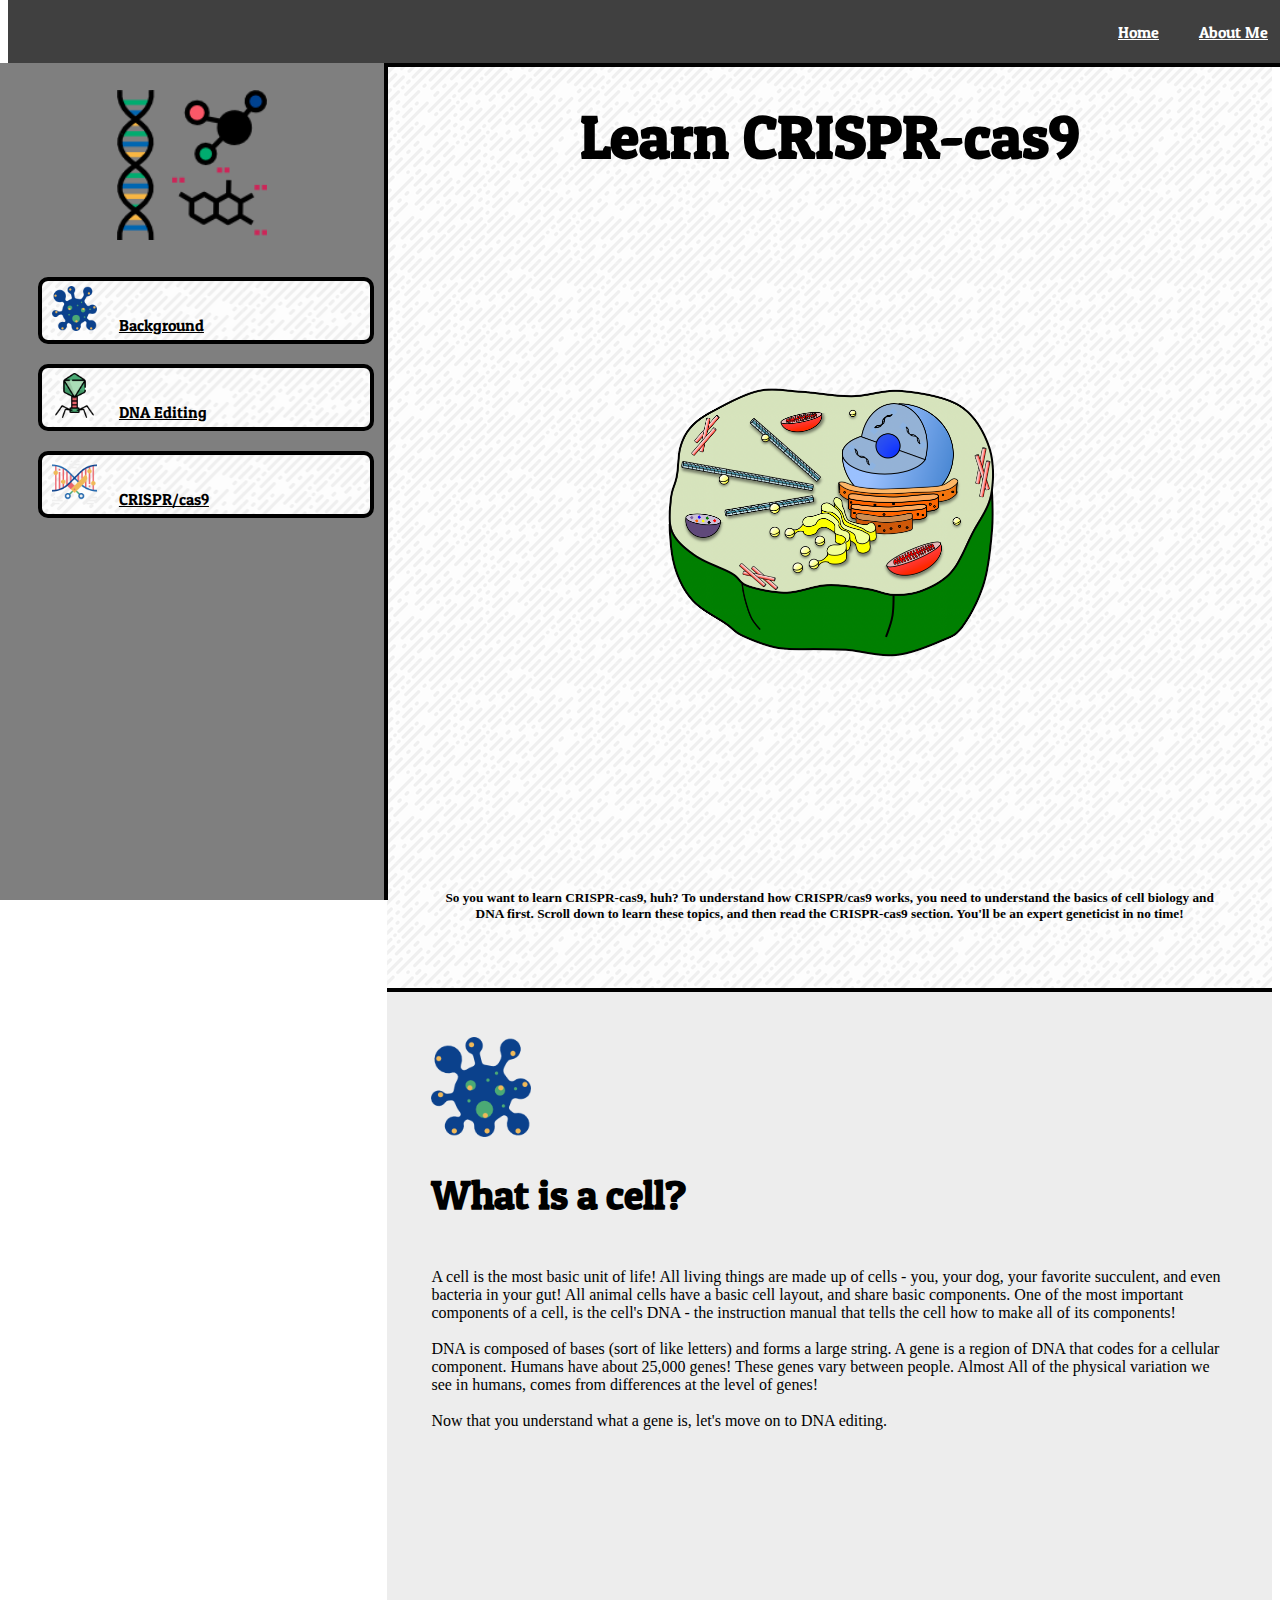
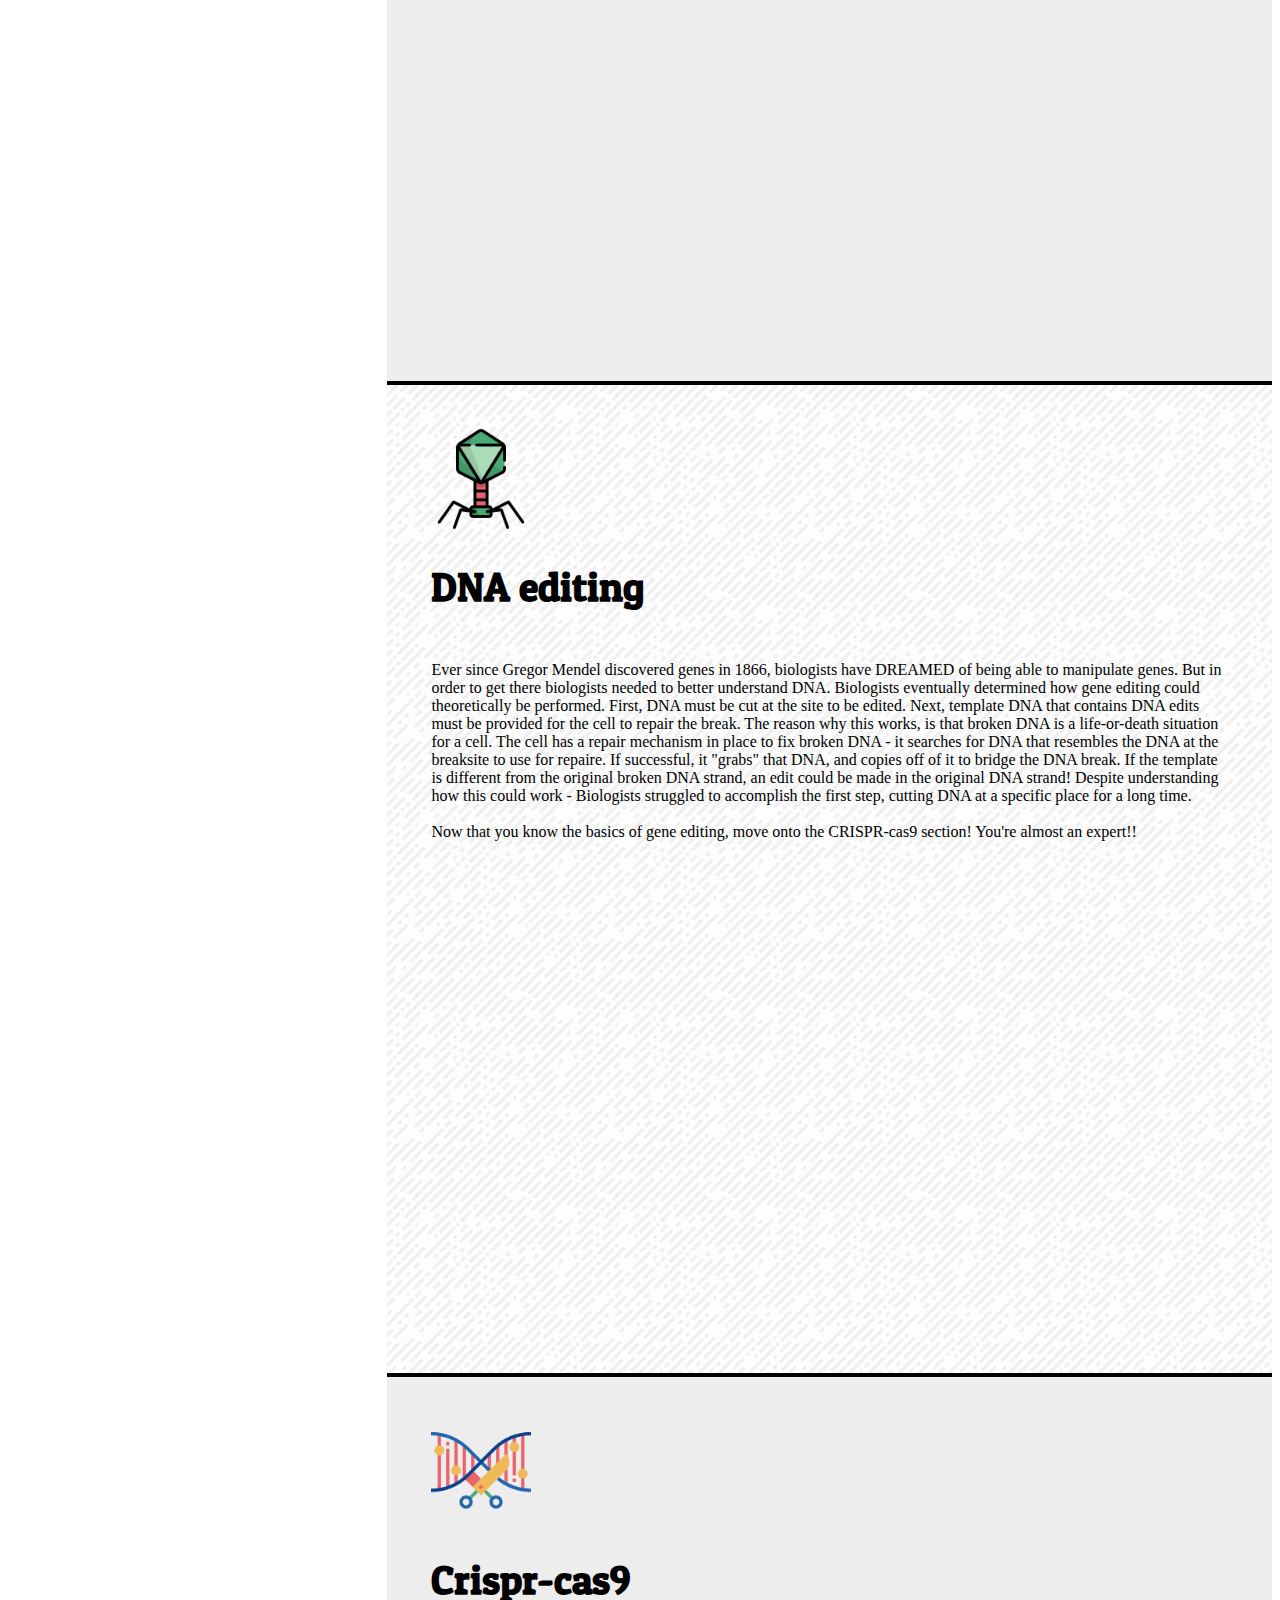
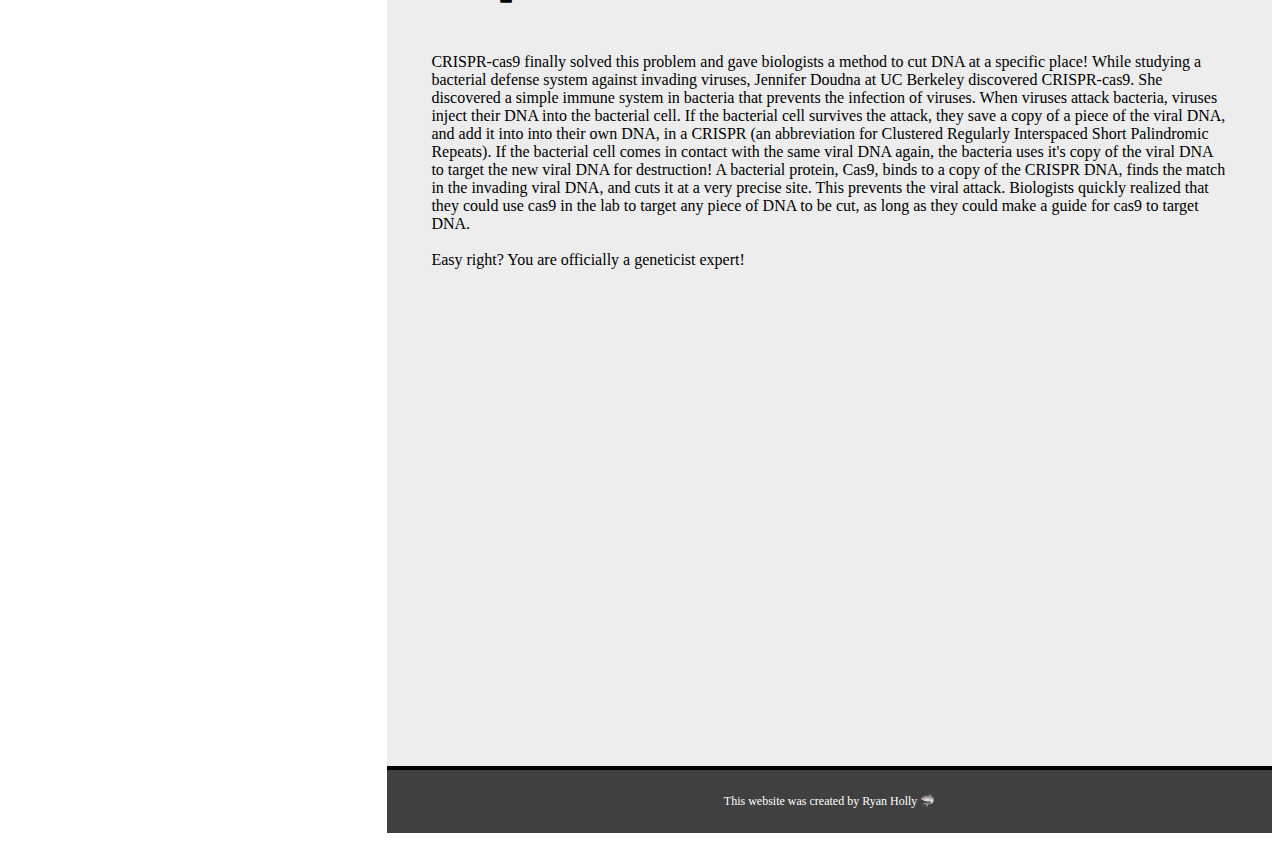
<file: index.html>
<!DOCTYPE html>
<html lang="en" dir="ltr">
  <head>
    <meta charset="utf-8">
    <!-- Link bootstrap -->
    <link rel="stylesheet" href="https://stackpath.bootstrapcdn.com/bootstrap/4.1.3/css/bootstrap.min.css" integrity="sha384-MCw98/SFnGE8fJT3GXwEOngsV7Zt27NXFoaoApmYm81iuXoPkFOJwJ8ERdknLPMO" crossorigin="anonymous">
    <!--link to style sheet -->
    <link rel="shortcut icon" href="images/cellblack.png">
    <link rel="stylesheet" href="styles.css">
    <link href="https://fonts.googleapis.com/css?family=Patua+One" rel="stylesheet">
    <title>Crispr/cas9</title>
  </head>
  <body>
    <main>
      <nav class="top-nav">
        <div class="links1">
          <a href="#top">Home</a>
          <a href="index2.html">About Me</a>
        </div>
      </nav>
      <nav class="left-nav">
        <img src="./images/dnaIcon.png" alt="" class="main-left-icon">
        <div class="links2">
          <a href="#target2" class="anchor1"><img src="./images/cellblue.png" alt="" class="nav-icon"><span>Background</span></a>
          <a href="#target3"><img src="./images/virusgreen.png" alt="" class="nav-icon"><span>DNA Editing</span></a>
          <a href="#target4"><img src="./images/cutDNAicon.png" alt="" class="nav-icon"><span>CRISPR/cas9</span></a>
        </div>
      </nav>
      <div class="main-content">
        <section class="home">
          <h1>Learn CRISPR-cas9</h1>
          <img src="./images/bigcell.jpg" alt="">
          <h5>
            So you want to learn CRISPR-cas9, huh? To understand how CRISPR/cas9
            works, you need to understand the basics of cell biology and DNA first.
            Scroll down to learn these topics, and then read the CRISPR-cas9
            section. You'll be an expert geneticist in no time!
          </h5>
        </section>
        <section class="background" id="target2">
          <img src="./images/cellblue.png" alt="" class="maincontent-icon">
          <h2>What is a cell?</h2>
          <p>
            A cell is the most basic unit of life! All living things are made up
            of cells - you, your dog, your favorite succulent, and even bacteria
            in your gut! All animal cells have a basic cell layout, and share
            basic components. One of the most important components of a cell,
            is the cell's DNA - the instruction manual that tells the cell how
            to make all of its components!<br><br>
            DNA is composed of bases (sort of like letters) and forms a large string.
            A gene is a region of DNA that codes for a cellular component. Humans have
            about 25,000 genes! These genes vary between people. Almost All of
            the physical variation we see in humans, comes from differences at
            the level of genes!<br><br> Now that you understand what a gene is,
            let's move on to DNA editing.
          </p>
        </section>
        <section class="dna-editing" id="target3">
          <img src="./images/virusgreen.png" alt="" class="maincontent-icon">
          <h2>DNA editing</h2>
          <p>
            Ever since Gregor Mendel discovered genes in 1866, biologists have
            DREAMED of being able to manipulate genes. But in order to get there
            biologists needed to better understand DNA. Biologists eventually
            determined how gene editing could theoretically be performed. First, DNA
            must be cut at the site to be edited. Next, template DNA that contains
            DNA edits must be provided for the cell to repair the break. The reason
            why this works, is that broken DNA is a life-or-death situation for a cell.
            The cell has a repair mechanism in place to fix broken DNA - it searches
            for DNA that resembles the DNA at the breaksite to use for repaire.
            If successful, it "grabs" that DNA, and copies off of it to bridge the
            DNA break. If the template is different from the original broken DNA strand,
            an edit could be made in the original DNA strand! Despite understanding
            how this could work - Biologists struggled to accomplish the first
            step, cutting DNA at a specific place for a long time. <br><br>Now
            that you know the basics of gene editing, move onto the CRISPR-cas9
            section! You're almost an expert!!
          </p>
        </section>
        <section class="crispr-cas9" id="target4">
          <img src="./images/cutDNAicon.png" alt="" class="maincontent-icon">
          <h2>Crispr-cas9</h2>
          <p>
            CRISPR-cas9 finally solved this problem and gave biologists a method
            to cut DNA at a specific place! While studying a bacterial defense
            system against invading viruses, Jennifer Doudna at UC Berkeley
            discovered CRISPR-cas9. She discovered a simple immune system in bacteria
            that prevents the infection of viruses. When viruses attack bacteria, viruses inject their
            DNA into the bacterial cell. If the bacterial cell survives the attack, they
            save a copy of a piece of the viral DNA, and add it into into their own DNA, in a
            CRISPR (an abbreviation for Clustered Regularly Interspaced Short
            Palindromic Repeats). If the bacterial cell comes in contact with
            the same viral DNA again, the bacteria uses it's copy of the viral DNA to target
            the new viral DNA for destruction! A bacterial protein, Cas9, binds to a
            copy of the CRISPR DNA, finds the match in the invading viral DNA, and
            cuts it at a very precise site. This prevents the viral attack. Biologists
            quickly realized that they could use cas9 in the lab to target any piece
            of DNA to be cut, as long as they could make a guide for cas9 to target DNA.<br><br>
            Easy right? You are officially a geneticist expert!
          </p>
        </section>
        <footer>
          This website was created by Ryan Holly 🦈
        </footer>
      </div>
    </main>
  </body>
</html>
</file>
<file: styles.css>
/* Global */

h1 {
  font-family: 'Patua One', cursive;
  font-size: 60px;
  color: black;
  margin: 0;
  line-height: 1;
  padding: 0;
}

h2 {
  font-family: 'Patua One', cursive;
  font-size: 40px;
  color: black;
}

p {
  color: black;
}

a:hover {
  text-decoration: none;
}

/*************** INDEX.HTML PAGE *******************/

/* Top Nav Bar */

.top-nav {
  display: flex;
  flex-direction: row;
  justify-content: flex-end;
  align-items: center;
  position: fixed;
  top: 0;
  width: 100%;
  height: 7vh;
  background-color: #404040;
  color: white;
  border-bottom: black solid 4px;
}

.top-nav a {
  color:white;
}

.links1 {
  display: flex;
  flex-direction: row;
  margin-bottom: 0;
  font-family: 'Patua One', cursive;
}

.top-nav a {
  margin-left: 20px;
  margin-right: 20px;
}

/* Left Nav Bar */

.main-left-icon {
  height: 150px;
  margin-top: 7%;
  margin-bottom: 7%;
}

.left-nav {
  display: flex;
  flex-direction: column;
  justify-content: flex-start;
  align-items: center;
  position: fixed;
  left: 0;
  top: 7vh;
  width: 30%;
  height: 93vh;
  background-color: #7F7F7F;
  color: white;
  border-right: black solid 4px;
}

.links2 {
  display: flex;
  flex-direction: column;
  padding-left: 0;
  width: 80%;
  font-family: 'Patua One', cursive;
}


.left-nav a {
  list-style-type: none;
  width: 100%;
  padding: 10px;
  background-image: url("./images/funky-lines.png");
  background-repeat: repeat;
  color: black;
  border: solid black 4px;
  margin-top: 10px;
  margin-bottom: 10px;
  padding-top: 5px;
  padding-bottom: 5px;
  border-radius: 10px;
}

span {
  padding-left: 7%;
}

.left-nav a:hover {
  background-image: url("./images/funky-linesdark.png");
  background-repeat: repeat;
}

/* Icons on left nav links */
.nav-icon {
  width: 45px;
  margin: 0;
}


/* Main Content */

.main-content {
  margin-top: 7vh;
  margin-left: 30%;
}

/* Home section */

.home {
  height: 93vh;
  background-image: url("./images/funky-lines.png");
  background-repeat: repeat;
  display: flex;
  flex-direction: column;
  text-align: center;
  align-items: center;
  padding: 5%;
  justify-content: space-between;
}


.home img {
  width: 350px;
}


/* Background Section */

.background {
  height: 100vh;
  background-color: #EDEDED;
  display: flex;
  align-items: center;
  flex-direction: column;
  text-align: left;
  padding: 5%;
  border-top: black solid 4px;
}

.background img {
  width: 100px;
}

.background img, .background h2 {
  align-self: flex-start;
}

/* DNA editing section */

.dna-editing {
  height: 100vh;
  background-image: url("./images/funky-lines.png");
  background-repeat: repeat;
  display: flex;
  flex-direction: column;
  padding: 5%;
  border-top: black solid 4px;
}

.dna-editing img {
  width: 100px;
}

/* CRISPR-cas9 section */

.crispr-cas9 {
  height: 100vh;
  background-color: #EDEDED;
  display: flex;
  align-items: flex-start;
  flex-direction: column;
  text-align: left;
  padding: 5%;
  border-top: black solid 4px;
}

.crispr-cas9 img {
  width: 100px;
}


/* FOOTER */

footer {
  font-size: 12px;
  display: flex;
  flex-direction: row;
  justify-content: center;
  align-items: center;
  width: 100%;
  height: 7vh;
  background-color: #404040;
  color: white;
  border-top: black solid 4px;
  opacity:
}


/* RESPONSIVE DESIGN - remove left nav in small screens */

@media screen and (max-width:735px) {
  .left-nav {
    display: none;
  }
  .main-content {
    margin-left: 0;
  }
}

/* RESPONSIVE DESIGN - remove footer in small screens */

@media screen and (max-height:550px) {
  footer {
    display: none;
  }
}

/*************** INDEX2.HTML PAGE *******************/

/* Main section */

.main2 {
  height: 86vh;
  margin-top: 7vh;
  background-image: url("./images/funky-lines.png");
  background-repeat: repeat;
  padding: 5%;

}

.row {
  height: 90%;
}

/* About me title row */

.col-12 {
  display: flex;
  flex-direction: row;
  flex-grow: 0;
  align-items: center;
}

.molecule {
  width: 100px;
  height: 100px;
  margin-right: 20px;
}

.about-me-title {
  height: 60px;
  min-width: 257.23px;
}

/* left column */

.col-5 {
  display: flex;
  flex-direction: column;
  flex-grow: 0;
  align-items: center;
  justify-content: center;
}

.pictureme {
  width: 160px;
  border-radius: 20px;
  border: black 5px solid;
}

/* right column */

.col-7 {
  display: flex;
  justify-content: center;
  align-items: center;
}

.intro {
  margin: 0;
}
</file>
